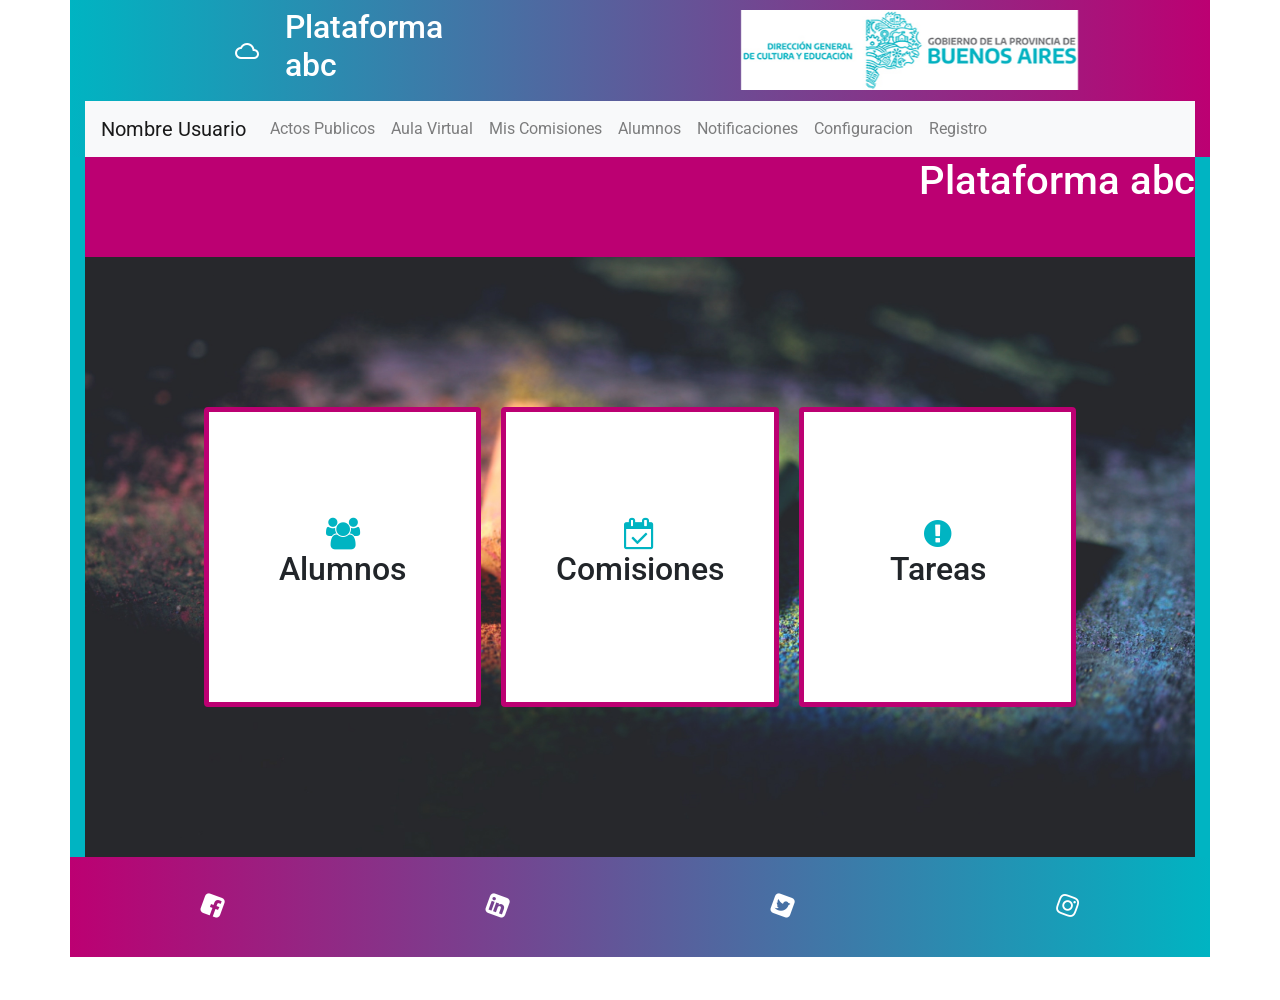
<file: index.html>
<!DOCTYPE html>
<html lang="en">

<head>
    <meta charset="UTF-8">
    <meta http-equiv="X-UA-Compatible" content="IE=edge">
    <meta name="viewport" content="width=device-width, initial-scale=1.0">
    <meta name="description" content="Plataforma ABC provee al personal educativo un sistema de administración laboral"> 
    <meta name="keywords" content="EDUCACION, ESCUELA, ALUMNOS, COMISIONES, TAREAS">
    <link rel="stylesheet" href="bootstrap-4.6.0-dist/css/bootstrap.min.css">
    <link rel="stylesheet" href="css/estilos.css">
    <link rel="preconnect" href="https://fonts.gstatic.com">
    <link rel="stylesheet" href="https://cdnjs.cloudflare.com/ajax/libs/font-awesome/4.7.0/css/font-awesome.min.css">
    <link href="https://fonts.googleapis.com/css2?family=Encode+Sans:wght@600;800&display=swap" rel="stylesheet">
    <link rel="preconnect" href="https://fonts.gstatic.com">
    <link href="https://fonts.googleapis.com/css2?family=Encode+Sans:wght@600;800&family=Roboto:wght@300&display=swap"
        rel="stylesheet">
    <link rel="stylesheet" href="https://cdnjs.cloudflare.com/ajax/libs/animate.css/4.1.1/animate.min.css" />
    <title>Plataforma.abc</title>
</head>

<body>
    <header class="container">
        <nav class="navbar navbar-light">
            <div class="col">
                <div class="container justify-content-center">
                    <div class="row">
                        <div class="col-2 align-self-center">
                            <img src="iconos/outline_wb_cloudy_white_24dp.png" alt="nube">
                        </div>
                        <div class="col-4 text-white align-self-center">
                            <h2 class="animate__animated animate__heartBeat">Plataforma abc</h2>
                        </div>
                    </div>
                </div>
            </div>
            <div class="col">
                <div class="container justify-content-center">
                    <div class="row">
                        <img src="imagenes/logo1.jpg" alt="Logo" id="logo">
                    </div>
                </div>
            </div>
        </nav>
        <nav class="navbar navbar-expand-lg navbar-light bg-light h-25">
            <a class="navbar-brand" href="#">Nombre Usuario</a>
            <button class="navbar-toggler" type="button" data-toggle="collapse" data-target="#navbarNav"
                aria-controls="navbarNav" aria-expanded="false" aria-label="Toggle navigation">
                <span class="navbar-toggler-icon"></span>
            </button>
            <div class="collapse navbar-collapse" id="navbarNav">
                <ul class="navbar-nav">
                    <li class="nav-item">
                        <a class="nav-link" href="actosPublicosDigitales.html">Actos Publicos</a>
                    </li>
                    <li class="nav-item">
                        <a class="nav-link" href="aulaVirtual.html">Aula Virtual</a>
                    </li>
                    <li class="nav-item">
                        <a class="nav-link" href="misComisiones.html">Mis Comisiones</a>
                    </li>
                    <li class="nav-item">
                        <a class="nav-link" href="alumnos.html">Alumnos</a>
                    </li>
                    <li class="nav-item">
                        <a class="nav-link" href="#">Notificaciones</a>
                    </li>
                    <li class="nav-item">
                        <a class="nav-link" href="#">Configuracion</a>
                    </li>
                    <li class="nav-item">
                        <a class="nav-link" href="registro.html">Registro</a>
                    </li>
                </ul>
            </div>
        </nav>
    </header>
    <main class="container">
        <div class="sectortitulo text-white" id="sectortitulo">
            <h1 class="text-right">
                Plataforma abc
            </h1>
        </div>
        <section id="container">
            <div class="container h-100" id="fondo">
                <div class="row justify-content-center h-100">
                <div class="col-8 col-md-3 text-center align-self-center" id="data">
                    <i class="fa fa-users fa-2x" aria-hidden="true"></i>
                    <h2>Alumnos</h2>
                </div>
                <div class="col-8 col-md-3 text-center align-self-center" id="data">
                    <i class="fa fa-calendar-check-o fa-2x" aria-hidden="true"></i>
                    <h2>Comisiones</h2>
                </div>
                <div class="col-8 col-md-3 text-center align-self-center" id="data">
                    <i class="fa fa-exclamation-circle fa-2x" aria-hidden="true"></i>
                    <h2>Tareas</h2>
                </div>
            </div>
            </div>
        </section>
    </main>
    <footer class="container" id="footer">
        <ul class="row list-unstyled h-100">
            <li class="col-3 text-center align-self-center"><a href="https://www.facebook.com"><i id="icono"
                        class="fa fa-facebook-square text-white" aria-hidden="true"></i></a></li>
            <li class="col-3 text-center align-self-center"><a href="https://www.linkedin.com"><i id="icono"
                        class="fa fa-linkedin-square text-white" aria-hidden="true"></i></a></li>
            <li class="col-3 text-center align-self-center"><a href="http://www.twitter.com"><i id="icono"
                        class="fa fa-twitter-square text-white" aria-hidden="true"></i></a>
            </li>
            <li class="col-3 text-center align-self-center"><a href="http://www.instagram.com"><i id="icono"
                        class="fa fa-instagram text-white" aria-hidden="true"></i></a></li>
        </ul>
    </footer>
    <script src="https://code.jquery.com/jquery-3.5.1.slim.min.js"
        integrity="sha384-DfXdz2htPH0lsSSs5nCTpuj/zy4C+OGpamoFVy38MVBnE+IbbVYUew+OrCXaRkfj"
        crossorigin="anonymous"></script>
    <script src="https://cdn.jsdelivr.net/npm/bootstrap@4.6.0/dist/js/bootstrap.bundle.min.js"
        integrity="sha384-Piv4xVNRyMGpqkS2by6br4gNJ7DXjqk09RmUpJ8jgGtD7zP9yug3goQfGII0yAns"
        crossorigin="anonymous"></script>
</body>

</html>
</file>
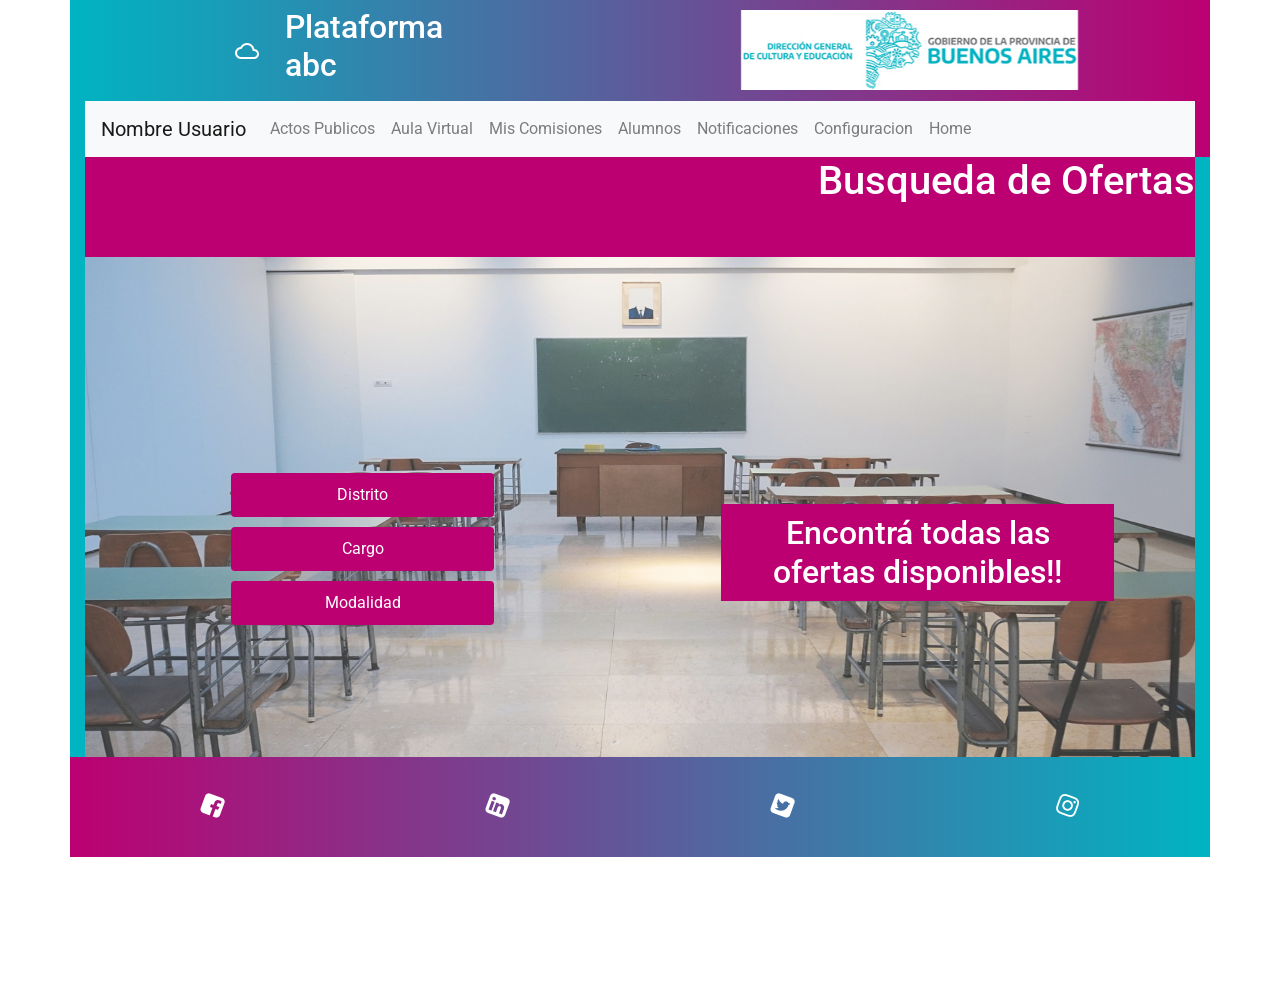
<file: actosPublicosDigitales.html>
<!DOCTYPE html>
<html lang="en">

<head>
    <meta charset="UTF-8">
    <meta http-equiv="X-UA-Compatible" content="IE=edge">
    <meta name="viewport" content="width=device-width, initial-scale=1.0">
    <meta name="description" content="Postulación a cargos educativos">
    <meta name="keywords" content="EDUCACION, CARGOS, POSTULACIONES, DIGITAL">
    <link rel="stylesheet" href="bootstrap-4.6.0-dist/css/bootstrap.min.css">
    <link rel="stylesheet" href="css/estilos.css">
    <link rel="preconnect" href="https://fonts.gstatic.com">
    <link rel="stylesheet" href="https://cdnjs.cloudflare.com/ajax/libs/font-awesome/4.7.0/css/font-awesome.min.css">
    <link href="https://fonts.googleapis.com/css2?family=Encode+Sans:wght@600;800&display=swap" rel="stylesheet">
    <link rel="preconnect" href="https://fonts.gstatic.com">
    <link href="https://fonts.googleapis.com/css2?family=Encode+Sans:wght@600;800&family=Roboto:wght@300&display=swap"
        rel="stylesheet">
    <link rel="stylesheet" href="https://cdnjs.cloudflare.com/ajax/libs/animate.css/4.1.1/animate.min.css" />
    <title>Actos Publicos Digitales</title>
</head>

<body>
    <header class="container">
        <nav class="navbar navbar-light">
            <div class="col">
                <div class="container justify-content-center">
                    <div class="row">
                        <div class="col-2 align-self-center">
                            <img src="iconos/outline_wb_cloudy_white_24dp.png" alt="nube">
                        </div>
                        <div class="col-4 text-white align-self-center">
                            <h2 class="animate__animated animate__heartBeat">Plataforma abc</h2>
                        </div>
                    </div>
                </div>
            </div>
            <div class="col">
                <div class="container justify-content-center">
                    <div class="row">
                        <img src="imagenes/logo1.jpg" alt="Logo" id="logo">
                    </div>
                </div>
            </div>
        </nav>
        <nav class="navbar navbar-expand-lg navbar-light bg-light h-25">
            <a class="navbar-brand" href="#">Nombre Usuario</a>
            <button class="navbar-toggler" type="button" data-toggle="collapse" data-target="#navbarNav"
                aria-controls="navbarNav" aria-expanded="false" aria-label="Toggle navigation">
                <span class="navbar-toggler-icon"></span>
            </button>
            <div class="collapse navbar-collapse" id="navbarNav">
                <ul class="navbar-nav">
                    <li class="nav-item">
                        <a class="nav-link" href="actosPublicosDigitales.html">Actos Publicos</a>
                    </li>
                    <li class="nav-item">
                        <a class="nav-link" href="aulaVirtual.html">Aula Virtual</a>
                    </li>
                    <li class="nav-item">
                        <a class="nav-link" href="misComisiones.html">Mis Comisiones</a>
                    </li>
                    <li class="nav-item">
                        <a class="nav-link" href="alumnos.html">Alumnos</a>
                    </li>
                    <li class="nav-item">
                        <a class="nav-link" href="#">Notificaciones</a>
                    </li>
                    <li class="nav-item">
                        <a class="nav-link" href="#">Configuracion</a>
                    </li>
                    <li class="nav-item">
                        <a class="nav-link" href="index.html">Home</a>
                    </li>
                </ul>
            </div>
        </nav>
    </header>
    <main class="container" id="container">
        <div class="sectortitulo text-white" id="sectortitulo">
            <h1 class="text-right">
                Busqueda de Ofertas
            </h1>
        </div>
        <section id="container">
            <div class="container h-100">
                <div class="row h-100" id="fondo2">
                    <div class="col text-center">
                        <ul class="list-unstyled" id="actosp">
                            <li class="w-50" id="actospublicos"><a class="text-white" href="">Distrito</a></li>
                            <li class="w-50" id="actospublicos"><a class="text-white" href="">Cargo</a></li>
                            <li class="w-50" id="actospublicos"><a class="text-white" href="">Modalidad</a></li>
                        </ul>
                    </div>
                    <div class="col" id="enunciado">
                        <h2 class="text-white align-middle text-center w-75" id="ofertas">
                            Encontrá todas las ofertas disponibles!!
                        </h2>
                    </div>
                </div>
            </div>
        </section>
    </main>
    <footer class="container" id="footer">
        <ul class="row list-unstyled h-100">
            <li class="col-3 text-center align-self-center"><a href="https://www.facebook.com"><i id="icono"
                        class="fa fa-facebook-square text-white" aria-hidden="true"></i></a></li>
            <li class="col-3 text-center align-self-center"><a href="https://www.linkedin.com"><i id="icono"
                        class="fa fa-linkedin-square text-white" aria-hidden="true"></i></a></li>
            <li class="col-3 text-center align-self-center"><a href="http://www.twitter.com"><i id="icono"
                        class="fa fa-twitter-square text-white" aria-hidden="true"></i></a>
            </li>
            <li class="col-3 text-center align-self-center"><a href="http://www.instagram.com"><i id="icono"
                        class="fa fa-instagram text-white" aria-hidden="true"></i></a></li>
        </ul>
    </footer>
    <script src="https://code.jquery.com/jquery-3.5.1.slim.min.js"
        integrity="sha384-DfXdz2htPH0lsSSs5nCTpuj/zy4C+OGpamoFVy38MVBnE+IbbVYUew+OrCXaRkfj"
        crossorigin="anonymous"></script>
    <script src="https://cdn.jsdelivr.net/npm/bootstrap@4.6.0/dist/js/bootstrap.bundle.min.js"
        integrity="sha384-Piv4xVNRyMGpqkS2by6br4gNJ7DXjqk09RmUpJ8jgGtD7zP9yug3goQfGII0yAns"
        crossorigin="anonymous"></script>
</body>

</html>
</file>
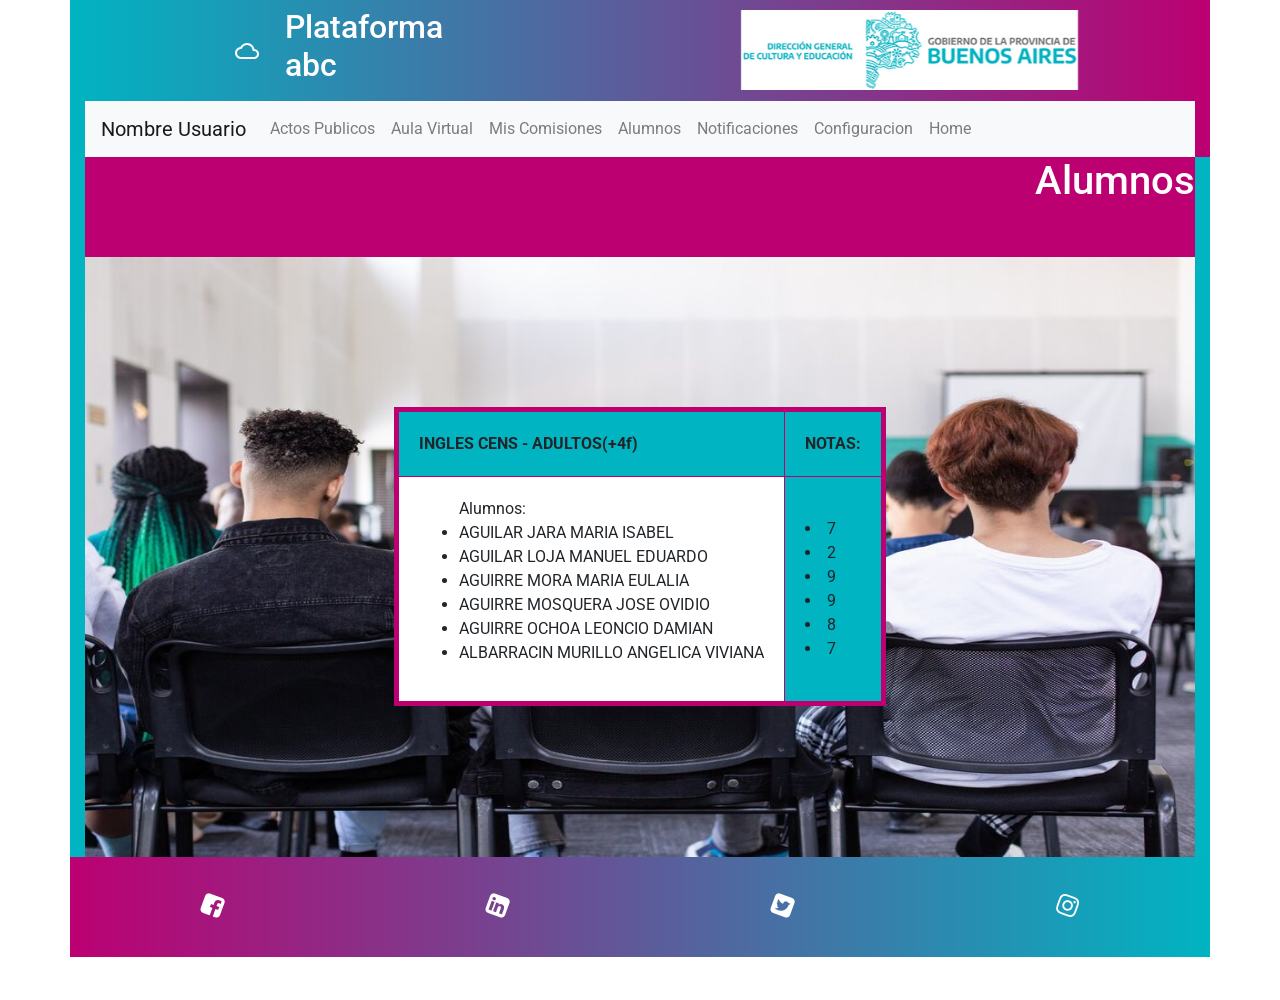
<file: alumnos.html>
<!DOCTYPE html>
<html lang="en">

<head>
    <meta charset="UTF-8">
    <meta http-equiv="X-UA-Compatible" content="IE=edge">
    <meta name="viewport" content="width=device-width, initial-scale=1.0">
    <meta name="description" content="Registro de alumnos de cátedras en curso">
    <meta name="keywords" content="ALUMNOS, CALIFICACIONES, ASISTENCIA">
    <link rel="stylesheet" href="bootstrap-4.6.0-dist/css/bootstrap.min.css">
    <link rel="stylesheet" href="css/estilos.css">
    <link rel="preconnect" href="https://fonts.gstatic.com">
    <link rel="stylesheet" href="https://cdnjs.cloudflare.com/ajax/libs/font-awesome/4.7.0/css/font-awesome.min.css">
    <link href="https://fonts.googleapis.com/css2?family=Encode+Sans:wght@600;800&display=swap" rel="stylesheet">
    <link rel="preconnect" href="https://fonts.gstatic.com">
    <link href="https://fonts.googleapis.com/css2?family=Encode+Sans:wght@600;800&family=Roboto:wght@300&display=swap"
        rel="stylesheet">
    <link rel="stylesheet" href="https://cdnjs.cloudflare.com/ajax/libs/animate.css/4.1.1/animate.min.css" />
    <title>Alumnos</title>
</head>

<body>
    <header class="container">
        <nav class="navbar navbar-light">
            <div class="col">
                <div class="container justify-content-center">
                    <div class="row">
                        <div class="col-2 align-self-center">
                            <img src="iconos/outline_wb_cloudy_white_24dp.png" alt="nube">
                        </div>
                        <div class="col-4 text-white align-self-center">
                            <h2 class="animate__animated animate__heartBeat">Plataforma abc</h2>
                        </div>
                    </div>
                </div>
            </div>
            <div class="col">
                <div class="container justify-content-center">
                    <div class="row">
                        <img src="imagenes/logo1.jpg" alt="Logo" id="logo">
                    </div>
                </div>
            </div>
        </nav>
        <nav class="navbar navbar-expand-lg navbar-light bg-light h-25">
            <a class="navbar-brand" href="#">Nombre Usuario</a>
            <button class="navbar-toggler" type="button" data-toggle="collapse" data-target="#navbarNav"
                aria-controls="navbarNav" aria-expanded="false" aria-label="Toggle navigation">
                <span class="navbar-toggler-icon"></span>
            </button>
            <div class="collapse navbar-collapse" id="navbarNav">
                <ul class="navbar-nav">
                    <li class="nav-item">
                        <a class="nav-link" href="actosPublicosDigitales.html">Actos Publicos</a>
                    </li>
                    <li class="nav-item">
                        <a class="nav-link" href="aulaVirtual.html">Aula Virtual</a>
                    </li>
                    <li class="nav-item">
                        <a class="nav-link" href="misComisiones.html">Mis Comisiones</a>
                    </li>
                    <li class="nav-item">
                        <a class="nav-link" href="alumnos.html">Alumnos</a>
                    </li>
                    <li class="nav-item">
                        <a class="nav-link" href="#">Notificaciones</a>
                    </li>
                    <li class="nav-item">
                        <a class="nav-link" href="#">Configuracion</a>
                    </li>
                    <li class="nav-item">
                        <a class="nav-link" href="index.html">Home</a>
                    </li>
                </ul>
            </div>
        </nav>
    </header>
    <main class="container">
        <div class="sectortitulo text-white" id="sectortitulo">
            <h1 class="text-right">
                Alumnos
            </h1>
        </div>
        <section id="containeralumnos">
            <div class="container h-100" id="fondo4">
                <div class="row justify-content-center">
                    <table cellspacing="3" cellpadding="20" border="2" id="tabla">
                            <thead>
                                <tr>
                                    <th>INGLES CENS - ADULTOS(+4f)</th>
                                    <th>NOTAS:</th>
                                </tr>
                            </thead>
                            <tbody>
                                <tr>
                                    <td class="body">
                                        <ul>
                                            Alumnos:
                                            <li> AGUILAR JARA	MARIA ISABEL</li>
                                            <li> AGUILAR LOJA	MANUEL EDUARDO</li>
                                            <li> AGUIRRE MORA	MARIA EULALIA</li>
                                            <li> AGUIRRE MOSQUERA	JOSE OVIDIO</li>
                                            <li> AGUIRRE OCHOA	LEONCIO DAMIAN</li>
                                            <li> ALBARRACIN MURILLO	ANGELICA VIVIANA</li>
                                        </ul>
                                    </td>
                                    <td>
                                        <li>7</li>
                                        <li>2</li>
                                        <li>9</li>
                                        <li>9</li>
                                        <li>8</li>
                                        <li>7</li>
                                        
                                    </td>
                                </tr>
                            </tbody>
                    </table>  
                </div>
            </div>
        </section>
    </main>
    <footer class="container" id="footer">
        <ul class="row list-unstyled h-100">
            <li class="col-3 text-center align-self-center"><a href="https://www.facebook.com"><i id="icono"
                        class="fa fa-facebook-square text-white" aria-hidden="true"></i></a></li>
            <li class="col-3 text-center align-self-center"><a href="https://www.linkedin.com"><i id="icono"
                        class="fa fa-linkedin-square text-white" aria-hidden="true"></i></a></li>
            <li class="col-3 text-center align-self-center"><a href="http://www.twitter.com"><i id="icono"
                        class="fa fa-twitter-square text-white" aria-hidden="true"></i></a>
            </li>
            <li class="col-3 text-center align-self-center"><a href="http://www.instagram.com"><i id="icono"
                        class="fa fa-instagram text-white" aria-hidden="true"></i></a></li>
        </ul>
    </footer>
    <script src="https://code.jquery.com/jquery-3.5.1.slim.min.js"
        integrity="sha384-DfXdz2htPH0lsSSs5nCTpuj/zy4C+OGpamoFVy38MVBnE+IbbVYUew+OrCXaRkfj"
        crossorigin="anonymous"></script>
    <script src="https://cdn.jsdelivr.net/npm/bootstrap@4.6.0/dist/js/bootstrap.bundle.min.js"
        integrity="sha384-Piv4xVNRyMGpqkS2by6br4gNJ7DXjqk09RmUpJ8jgGtD7zP9yug3goQfGII0yAns"
        crossorigin="anonymous"></script>
</body>

</html>
</file>
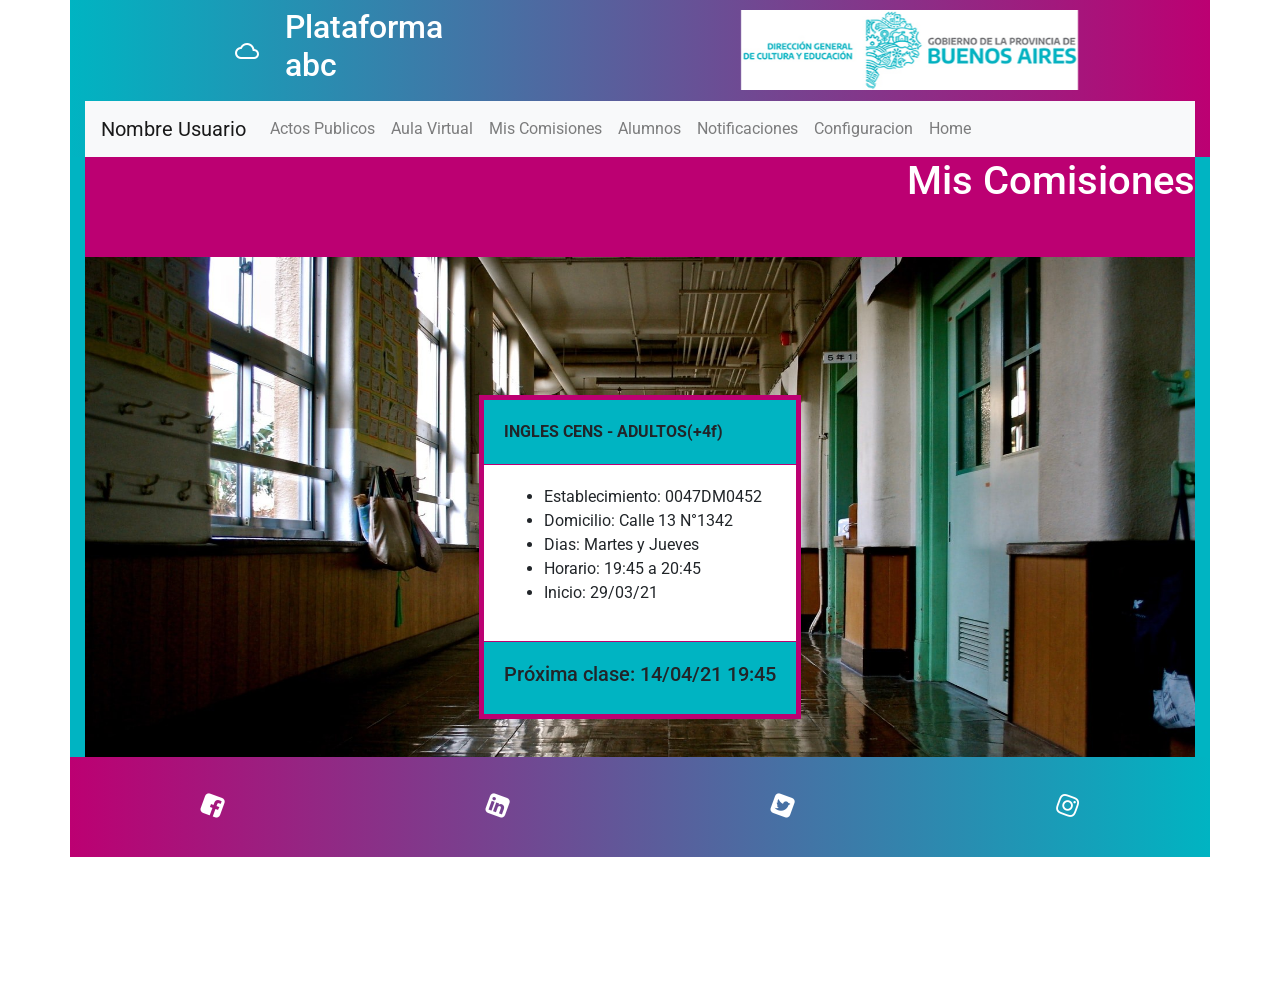
<file: aulaVirtual.html>
<!DOCTYPE html>
<html lang="en">

<head>
    <meta charset="UTF-8">
    <meta http-equiv="X-UA-Compatible" content="IE=edge">
    <meta name="viewport" content="width=device-width, initial-scale=1.0">
    <meta name="description" content="Contenido disponible para estudio, intercambio alumno-docente, correcciones">
    <meta name="keywords" content="EVALUACIONES, ENTREGAS, CONTENIDO">
    <link rel="stylesheet" href="bootstrap-4.6.0-dist/css/bootstrap.min.css">
    <link rel="stylesheet" href="css/estilos.css">
    <link rel="preconnect" href="https://fonts.gstatic.com">
    <link rel="stylesheet" href="https://cdnjs.cloudflare.com/ajax/libs/font-awesome/4.7.0/css/font-awesome.min.css">
    <link href="https://fonts.googleapis.com/css2?family=Encode+Sans:wght@600;800&display=swap" rel="stylesheet">
    <link rel="preconnect" href="https://fonts.gstatic.com">
    <link href="https://fonts.googleapis.com/css2?family=Encode+Sans:wght@600;800&family=Roboto:wght@300&display=swap"
        rel="stylesheet">
    <link rel="stylesheet" href="https://cdnjs.cloudflare.com/ajax/libs/animate.css/4.1.1/animate.min.css" />
    <title>Aula Virtual</title>
</head>

<body>
    <header class="container">
        <nav class="navbar navbar-light">
            <div class="col">
                <div class="container justify-content-center">
                    <div class="row">
                        <div class="col-2 align-self-center">
                            <img src="iconos/outline_wb_cloudy_white_24dp.png" alt="nube">
                        </div>
                        <div class="col-4 text-white align-self-center">
                            <h2 class="animate__animated animate__heartBeat">Plataforma abc</h2>
                        </div>
                    </div>
                </div>
            </div>
            <div class="col">
                <div class="container justify-content-center">
                    <div class="row">
                        <img src="imagenes/logo1.jpg" alt="Logo" id="logo">
                    </div>
                </div>
            </div>
        </nav>
        <nav class="navbar navbar-expand-lg navbar-light bg-light h-25">
            <a class="navbar-brand" href="#">Nombre Usuario</a>
            <button class="navbar-toggler" type="button" data-toggle="collapse" data-target="#navbarNav"
                aria-controls="navbarNav" aria-expanded="false" aria-label="Toggle navigation">
                <span class="navbar-toggler-icon"></span>
            </button>
            <div class="collapse navbar-collapse" id="navbarNav">
                <ul class="navbar-nav">
                    <li class="nav-item">
                        <a class="nav-link" href="actosPublicosDigitales.html">Actos Publicos</a>
                    </li>
                    <li class="nav-item">
                        <a class="nav-link" href="aulaVirtual.html">Aula Virtual</a>
                    </li>
                    <li class="nav-item">
                        <a class="nav-link" href="misComisiones.html">Mis Comisiones</a>
                    </li>
                    <li class="nav-item">
                        <a class="nav-link" href="alumnos.html">Alumnos</a>
                    </li>
                    <li class="nav-item">
                        <a class="nav-link" href="#">Notificaciones</a>
                    </li>
                    <li class="nav-item">
                        <a class="nav-link" href="#">Configuracion</a>
                    </li>
                    <li class="nav-item">
                        <a class="nav-link" href="index.html">Home</a>
                    </li>
                </ul>
            </div>
        </nav>
    </header>
    <main class="container" id="container">
        <div class="sectortitulo text-white" id="sectortitulo">
            <h1 class="text-right">
                Mis Comisiones
            </h1>
        </div>
        <section id="container">
            <div class="container h-100" id="fondo3">
                <div class="row justify-content-center">
                    <table cellspacing="3" cellpadding="20" border="2" id="tabla">
                        <thead>
                            <tr>
                                <th>INGLES CENS - ADULTOS(+4f)</th>
                            </tr>
                        </thead>
                        <tbody>
                            <tr>
                                <td class="body">
                                    <ul>
                                        <li>Establecimiento: 0047DM0452</li>
                                        <li>Domicilio: Calle 13 N°1342</li>
                                        <li>Dias: Martes y Jueves</li>
                                        <li>Horario: 19:45 a 20:45</li>
                                        <li>Inicio: 29/03/21</li>
                                    </ul>
                                </td>
                            </tr>
                        </tbody>
                        <tfoot>
                            <tr>
                                <td class="footer">
                                    <h5>
                                        Próxima clase: 14/04/21 19:45
                                    </h5>
                                </td>
                            </tr>
                        </tfoot>
                    </table>
                </div>
            </div>
        </section>
    </main>
    <footer class="container" id="footer">
        <ul class="row list-unstyled h-100">
            <li class="col-3 text-center align-self-center"><a href="https://www.facebook.com"><i id="icono"
                        class="fa fa-facebook-square text-white" aria-hidden="true"></i></a></li>
            <li class="col-3 text-center align-self-center"><a href="https://www.linkedin.com"><i id="icono"
                        class="fa fa-linkedin-square text-white" aria-hidden="true"></i></a></li>
            <li class="col-3 text-center align-self-center"><a href="http://www.twitter.com"><i id="icono"
                        class="fa fa-twitter-square text-white" aria-hidden="true"></i></a>
            </li>
            <li class="col-3 text-center align-self-center"><a href="http://www.instagram.com"><i id="icono"
                        class="fa fa-instagram text-white" aria-hidden="true"></i></a></li>
        </ul>
    </footer>
    <script src="https://code.jquery.com/jquery-3.5.1.slim.min.js"
        integrity="sha384-DfXdz2htPH0lsSSs5nCTpuj/zy4C+OGpamoFVy38MVBnE+IbbVYUew+OrCXaRkfj"
        crossorigin="anonymous"></script>
    <script src="https://cdn.jsdelivr.net/npm/bootstrap@4.6.0/dist/js/bootstrap.bundle.min.js"
        integrity="sha384-Piv4xVNRyMGpqkS2by6br4gNJ7DXjqk09RmUpJ8jgGtD7zP9yug3goQfGII0yAns"
        crossorigin="anonymous"></script>
</body>

</html>
</file>
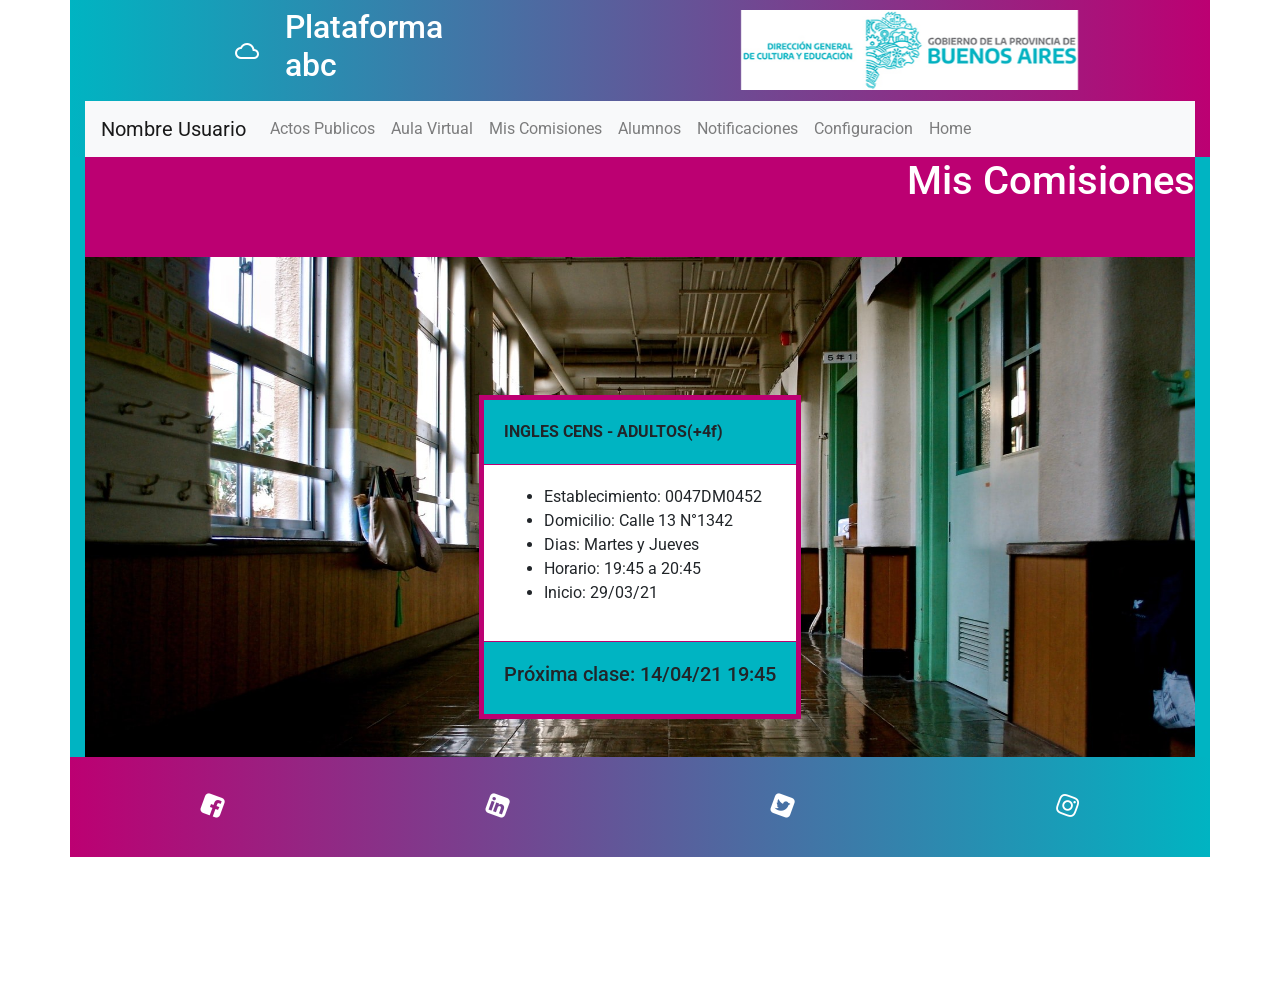
<file: misComisiones.html>
<!DOCTYPE html>
<html lang="en">

<head>
    <meta charset="UTF-8">
    <meta http-equiv="X-UA-Compatible" content="IE=edge">
    <meta name="viewport" content="width=device-width, initial-scale=1.0">
    <meta name="description" content="Listado de horas cátedra asignadas">
    <meta name="keywords" content="ASIGNATURAS, HORARIOS">
    <link rel="stylesheet" href="bootstrap-4.6.0-dist/css/bootstrap.min.css">
    <link rel="stylesheet" href="css/estilos.css">
    <link rel="preconnect" href="https://fonts.gstatic.com">
    <link rel="stylesheet" href="https://cdnjs.cloudflare.com/ajax/libs/font-awesome/4.7.0/css/font-awesome.min.css">
    <link href="https://fonts.googleapis.com/css2?family=Encode+Sans:wght@600;800&display=swap" rel="stylesheet">
    <link rel="preconnect" href="https://fonts.gstatic.com">
    <link href="https://fonts.googleapis.com/css2?family=Encode+Sans:wght@600;800&family=Roboto:wght@300&display=swap"
        rel="stylesheet">
    <link rel="stylesheet" href="https://cdnjs.cloudflare.com/ajax/libs/animate.css/4.1.1/animate.min.css" />
    <title>Mis Comisiones</title>
</head>

<body>
    <header class="container">
        <nav class="navbar navbar-light">
            <div class="col">
                <div class="container justify-content-center">
                    <div class="row">
                        <div class="col-2 align-self-center">
                            <img src="iconos/outline_wb_cloudy_white_24dp.png" alt="nube">
                        </div>
                        <div class="col-4 text-white align-self-center">
                            <h2 class="animate__animated animate__heartBeat">Plataforma abc</h2>
                        </div>
                    </div>
                </div>
            </div>
            <div class="col">
                <div class="container justify-content-center">
                    <div class="row">
                        <img src="imagenes/logo1.jpg" alt="Logo" id="logo">
                    </div>
                </div>
            </div>
        </nav>
        <nav class="navbar navbar-expand-lg navbar-light bg-light h-25">
            <a class="navbar-brand" href="#">Nombre Usuario</a>
            <button class="navbar-toggler" type="button" data-toggle="collapse" data-target="#navbarNav"
                aria-controls="navbarNav" aria-expanded="false" aria-label="Toggle navigation">
                <span class="navbar-toggler-icon"></span>
            </button>
            <div class="collapse navbar-collapse" id="navbarNav">
                <ul class="navbar-nav">
                    <li class="nav-item">
                        <a class="nav-link" href="actosPublicosDigitales.html">Actos Publicos</a>
                    </li>
                    <li class="nav-item">
                        <a class="nav-link" href="aulaVirtual.html">Aula Virtual</a>
                    </li>
                    <li class="nav-item">
                        <a class="nav-link" href="misComisiones.html">Mis Comisiones</a>
                    </li>
                    <li class="nav-item">
                        <a class="nav-link" href="alumnos.html">Alumnos</a>
                    </li>
                    <li class="nav-item">
                        <a class="nav-link" href="#">Notificaciones</a>
                    </li>
                    <li class="nav-item">
                        <a class="nav-link" href="#">Configuracion</a>
                    </li>
                    <li class="nav-item">
                        <a class="nav-link" href="index.html">Home</a>
                    </li>
                </ul>
            </div>
        </nav>
    </header>
    <main class="container" id="container">
        <div class="sectortitulo text-white" id="sectortitulo">
            <h1 class="text-right">
                Mis Comisiones
            </h1>
        </div>
        <section id="container">
            <div class="container h-100" id="fondo3">
                <div class="row justify-content-center">
                    <table cellspacing="3" cellpadding="20" border="2" id="tabla">
                        <thead>
                            <tr>
                                <th>INGLES CENS - ADULTOS(+4f)</th>
                            </tr>
                        </thead>
                        <tbody>
                            <tr>
                                <td class="body">
                                    <ul>
                                        <li>Establecimiento: 0047DM0452</li>
                                        <li>Domicilio: Calle 13 N°1342</li>
                                        <li>Dias: Martes y Jueves</li>
                                        <li>Horario: 19:45 a 20:45</li>
                                        <li>Inicio: 29/03/21</li>
                                    </ul>
                                </td>
                            </tr>
                        </tbody>
                        <tfoot>
                            <tr>
                                <td class="footer">
                                    <h5>
                                        Próxima clase: 14/04/21 19:45
                                    </h5>
                                </td>
                            </tr>
                        </tfoot>
                    </table>
                </div>
            </div>
        </section>
    </main>
    <footer class="container" id="footer">
        <ul class="row list-unstyled h-100">
            <li class="col-3 text-center align-self-center"><a href="https://www.facebook.com"><i id="icono"
                        class="fa fa-facebook-square text-white" aria-hidden="true"></i></a></li>
            <li class="col-3 text-center align-self-center"><a href="https://www.linkedin.com"><i id="icono"
                        class="fa fa-linkedin-square text-white" aria-hidden="true"></i></a></li>
            <li class="col-3 text-center align-self-center"><a href="http://www.twitter.com"><i id="icono"
                        class="fa fa-twitter-square text-white" aria-hidden="true"></i></a>
            </li>
            <li class="col-3 text-center align-self-center"><a href="http://www.instagram.com"><i id="icono"
                        class="fa fa-instagram text-white" aria-hidden="true"></i></a></li>
        </ul>
    </footer>
    <script src="https://code.jquery.com/jquery-3.5.1.slim.min.js"
        integrity="sha384-DfXdz2htPH0lsSSs5nCTpuj/zy4C+OGpamoFVy38MVBnE+IbbVYUew+OrCXaRkfj"
        crossorigin="anonymous"></script>
    <script src="https://cdn.jsdelivr.net/npm/bootstrap@4.6.0/dist/js/bootstrap.bundle.min.js"
        integrity="sha384-Piv4xVNRyMGpqkS2by6br4gNJ7DXjqk09RmUpJ8jgGtD7zP9yug3goQfGII0yAns"
        crossorigin="anonymous"></script>
</body>

</html>
</file>
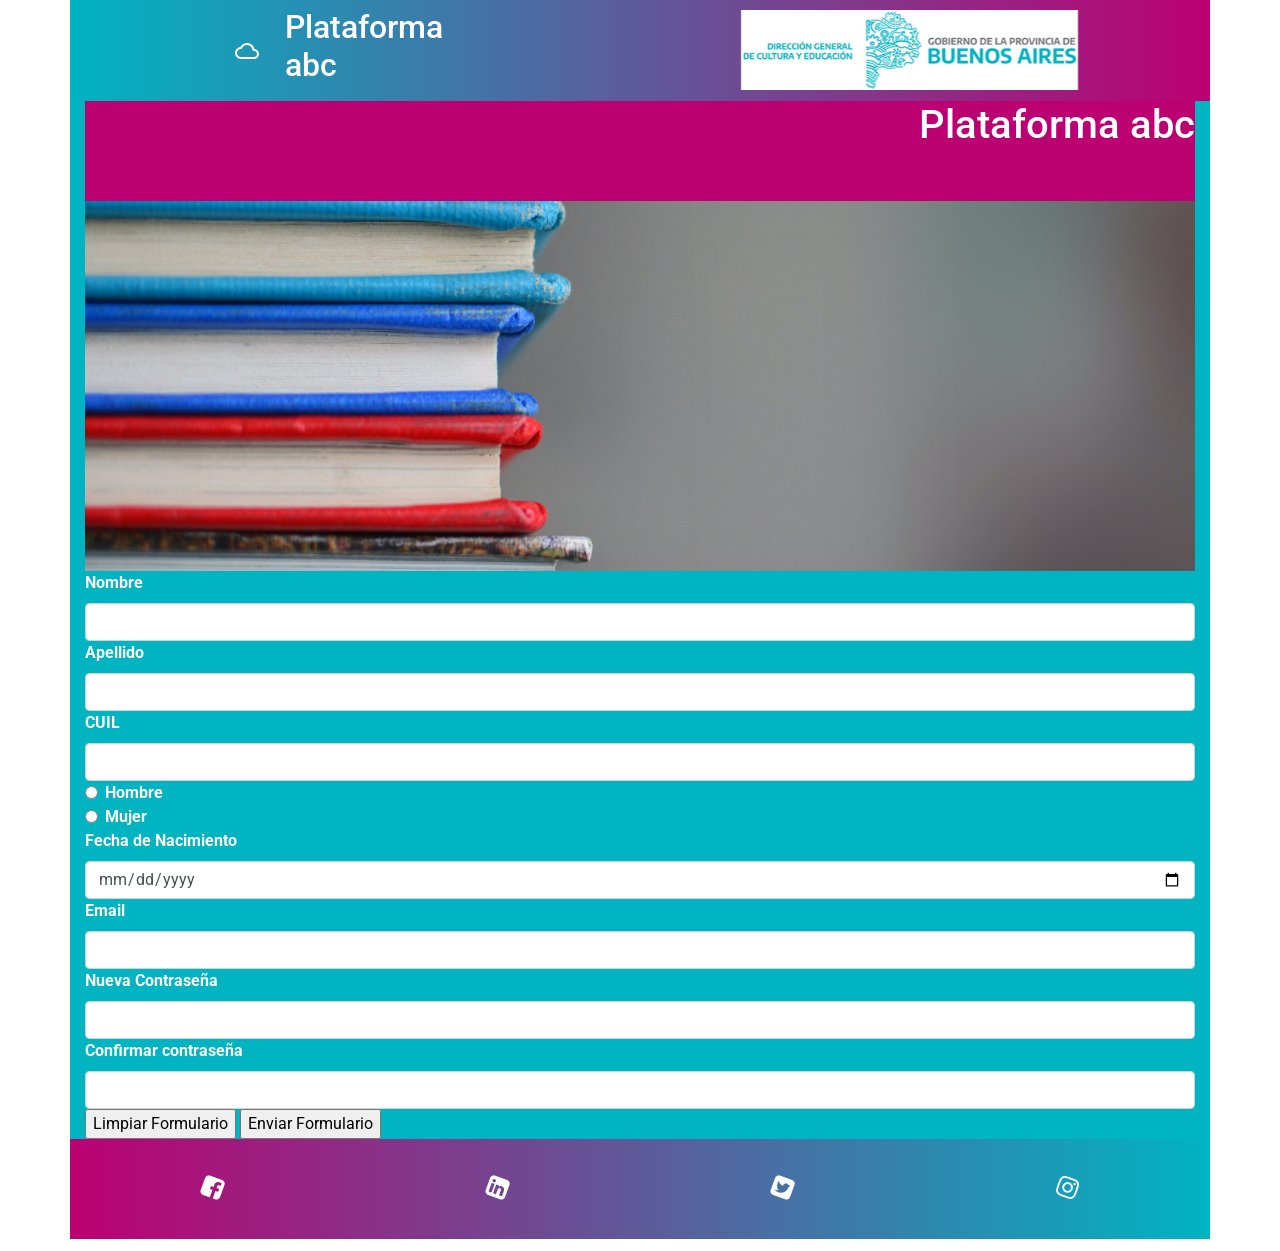
<file: registro.html>
<!DOCTYPE html>
<html lang="en">

<head>
    <meta charset="UTF-8">
    <meta http-equiv="X-UA-Compatible" content="IE=edge">
    <meta name="viewport" content="width=device-width, initial-scale=1.0">
    <meta name="description" content="Registro a la plataforma">
    <meta name="Keywords" content="ALTA, REGISTRO, INGRESO">
    <link rel="stylesheet" href="bootstrap-4.6.0-dist/css/bootstrap.min.css">
    <link rel="stylesheet" href="css/estilos.css">
    <link rel="preconnect" href="https://fonts.gstatic.com">
    <link rel="stylesheet" href="https://cdnjs.cloudflare.com/ajax/libs/font-awesome/4.7.0/css/font-awesome.min.css">
    <link href="https://fonts.googleapis.com/css2?family=Encode+Sans:wght@600;800&display=swap" rel="stylesheet">
    <link rel="preconnect" href="https://fonts.gstatic.com">
    <link href="https://fonts.googleapis.com/css2?family=Encode+Sans:wght@600;800&family=Roboto:wght@300&display=swap"
        rel="stylesheet">
    <link rel="stylesheet" href="https://cdnjs.cloudflare.com/ajax/libs/animate.css/4.1.1/animate.min.css" />
    <title>Registro</title>
</head>

<body>
    <header class="container">
        <nav class="navbar navbar-light">
            <div class="col">
                <div class="container justify-content-center">
                    <div class="row">
                        <div class="col-2 align-self-center">
                            <img src="iconos/outline_wb_cloudy_white_24dp.png" alt="nube">
                        </div>
                        <div class="col-4 text-white align-self-center">
                            <h2 class="animate__animated animate__heartBeat">Plataforma abc</h2>
                        </div>
                    </div>
                </div>
            </div>
            <div class="col">
                <div class="container justify-content-center">
                    <div class="row">
                        <img src="imagenes/logo1.jpg" alt="Logo" id="logo">
                    </div>
                </div>
            </div>
        </nav>
    </header>
    <main class="container">
        <div class="sectortitulo text-white" id="sectortitulo">
            <h1 class="text-right">
                Plataforma abc
            </h1>
        </div>
        <div id="carouselExampleSlidesOnly" class=" carousel slide" data-ride="carousel">
            <div class="carousel-inner">
                <div class="carousel-item active">
                    <img src="imagenes/ca1.jpg" class="d-block w-100" alt="...">
                </div>
                <div class="carousel-item">
                    <img src="imagenes/ca2.jpg" class="d-block w-100" alt="...">
                </div>
                <div class="carousel-item">
                    <img src="imagenes/ca3.jpg" class="d-block w-100" alt="...">
                </div>
            </div>
        </div>
        <form class="text-white font-weight-bold">
            <div class="form-group">
                <label for="nombre">Nombre</label>
                <input type="text" class="form-control" id="nombre">
            </div>
            <div class="form-group">
                <label for="apellido">Apellido</label>
                <input type="text" class="form-control" id="apellido">
            </div>
            <div class="form-group">
                <label for="cuil">CUIL</label>
                <input type="number" class="form-control" id="cuil">
            </div>
            <div class="form-check">
                <input class="form-check-input" type="radio" name="hombre" id="hombre" value="option1">
                <label class="form-check-label" for="hombre">
                    Hombre
                </label>
            </div>
            <div class="form-check">
                <input class="form-check-input" type="radio" name="mujer" id="mujer" value="option2">
                <label class="form-check-label" for="mujer">
                    Mujer
                </label>
            </div>
            <div class="form-group">
                <label for="nacimiento">Fecha de Nacimiento</label>
                <input type="date" class="form-control" id="nacimiento">
            </div>
            <div class="form-group">
                <label for="email">Email</label>
                <input type="email" class="form-control" id="email">
            </div>
            <div class="form-group">
                <label for="contraseña">Nueva Contraseña</label>
                <input type="password" name="contraseña" id="contraseña" class="form-control">
            </div>
            <div class="form-group">
                <label for="confirmar">Confirmar contraseña</label>
                <input type="password" class="form-control" id="confirmar">
            </div>
            <div class="form-group">
                <input type="reset" value="Limpiar Formulario" />
                <input type="submit" value="Enviar Formulario" />
            </div>
        </form>
    </main>
    <footer class="container" id="footer">
        <ul class="row list-unstyled h-100">
            <li class="col-3 text-center align-self-center"><a href="https://www.facebook.com"><i id="icono"
                        class="fa fa-facebook-square text-white" aria-hidden="true"></i></a></li>
            <li class="col-3 text-center align-self-center"><a href="https://www.linkedin.com"><i id="icono"
                        class="fa fa-linkedin-square text-white" aria-hidden="true"></i></a></li>
            <li class="col-3 text-center align-self-center"><a href="http://www.twitter.com"><i id="icono"
                        class="fa fa-twitter-square text-white" aria-hidden="true"></i></a>
            </li>
            <li class="col-3 text-center align-self-center"><a href="http://www.instagram.com"><i id="icono"
                        class="fa fa-instagram text-white" aria-hidden="true"></i></a></li>
        </ul>
    </footer>
    <script src="https://code.jquery.com/jquery-3.5.1.slim.min.js"
        integrity="sha384-DfXdz2htPH0lsSSs5nCTpuj/zy4C+OGpamoFVy38MVBnE+IbbVYUew+OrCXaRkfj"
        crossorigin="anonymous"></script>
    <script src="https://cdn.jsdelivr.net/npm/bootstrap@4.6.0/dist/js/bootstrap.bundle.min.js"
        integrity="sha384-Piv4xVNRyMGpqkS2by6br4gNJ7DXjqk09RmUpJ8jgGtD7zP9yug3goQfGII0yAns"
        crossorigin="anonymous"></script>
</body>

</html>
</file>
<file: css/estilos.css>
header {
  background-image: linear-gradient(to left, #BC0072, #00B4C2); }

#logo {
  height: 80px; }

.nav-link {
  font-size: initial; }

body {
  height: 1000px; }

main {
  background-color: #00B4C2; }

#container {
  height: 600px; }

#sectortitulo {
  background-color: #BC0072;
  height: 100px; }

#tabla {
  border: #BC0072 solid 5px;
  border-radius: 4px;
  background-color: #00b4c2; }

.body {
  background-color: white; }

#fondo {
  background-image: url("../imagenes/fondo1.jpg");
  background-size: 100% 100%;
  background-repeat: no-repeat; }

#fondo2 {
  background-image: url("../imagenes/fondo2.jpg");
  background-size: 100% 100%;
  background-repeat: no-repeat;
  display: flex;
  justify-content: center;
  align-items: center;
  align-content: center; }

#fondo3 {
  background-image: url("../imagenes/fondo4.jpg");
  background-size: 100% 100%;
  background-repeat: no-repeat;
  display: flex;
  justify-content: center;
  align-items: center; }

#fondo4 {
  background-image: url("../imagenes/fondo5.jpg");
  background-size: 100% 100%;
  background-repeat: no-repeat;
  display: flex;
  justify-content: center;
  align-items: center; }

#data {
  background-color: white;
  border: 5px #BC0072 solid;
  border-radius: 4px;
  display: flex;
  flex-direction: column;
  justify-content: center;
  margin: 10px; }

#data i {
  color: #00B4C2; }

#actosp {
  display: flex;
  flex-direction: column;
  justify-content: space-evenly;
  align-content: space-around;
  align-items: center; }

#actospublicos {
  background-color: #bc0072;
  padding: 10px;
  margin: 5px;
  border-radius: 4px; }

#ofertas {
  background-color: #bc0072;
  padding: 10px; }

#enunciado h2 {
  transition: height 2s; }

#enunciado h2:hover {
  height: 200px;
  padding: 20px;
  text-align: center;
  display: flex;
  align-items: center; }

#footer {
  height: 100px;
  background-image: linear-gradient(to right, #BC0072, #00B4C2); }

#footer li {
  transform: rotate(20deg); }

#icono {
  font-size: x-large; }

@media only screen and (min-width: 320px) {
  #data {
    height: 25%; }
  #enunciado {
    display: flex;
    justify-content: center; } }

@media only screen and (min-width: 768px) {
  #data {
    height: 50%; }
  #containeralumnos {
    height: 600px; } }
</file>
